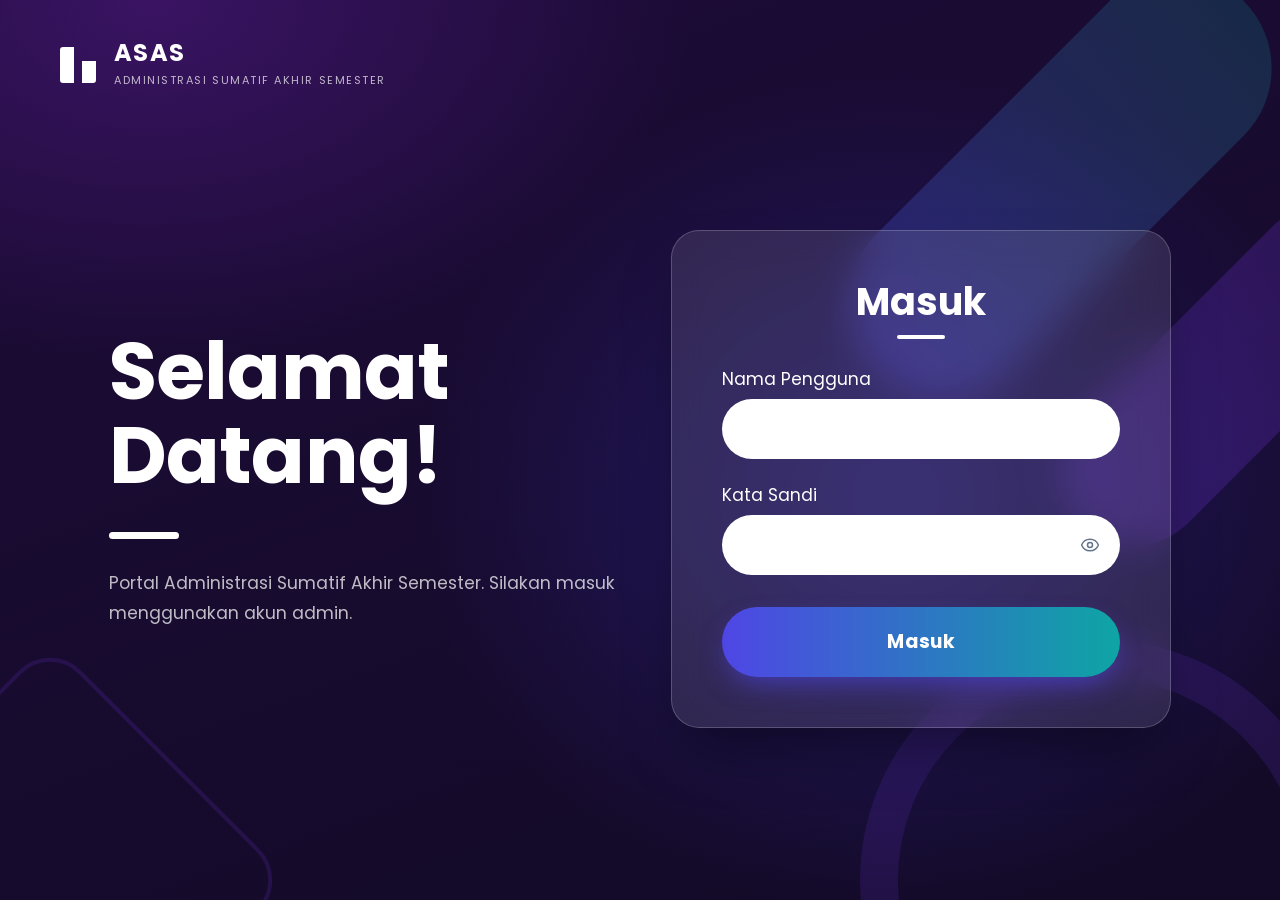
<file: index.html>
<!DOCTYPE html>
<html lang="id">
<head>
<meta charset="utf-8">
<meta name="viewport" content="width=device-width, initial-scale=1, viewport-fit=cover">
<title>ASAS — Administrasi Sumatif Akhir Semester</title>
<meta name="description" content="Aplikasi pembuat Kartu Sumatif, Daftar Hadir, dan Berita Acara sumatif akhir semester.">
<meta name="theme-color" content="#4F46E5">
<link rel="icon" id="favicon" type="image/png" href="icons/favicon-32.png">
<link rel="manifest" href="manifest.webmanifest">
<link rel="apple-touch-icon" href="icons/apple-touch-icon.png">
<meta name="mobile-web-app-capable" content="yes">
<meta name="apple-mobile-web-app-capable" content="yes">
<meta name="apple-mobile-web-app-title" content="ASAS">
<meta name="apple-mobile-web-app-status-bar-style" content="default">
<link rel="preconnect" href="https://script.google.com">
<link rel="preconnect" href="https://script.googleusercontent.com">
<link rel="preconnect" href="https://fonts.googleapis.com">
<link rel="preconnect" href="https://fonts.gstatic.com" crossorigin>
<link rel="stylesheet" href="https://fonts.googleapis.com/css2?family=Inter:wght@400;500;600;700&family=Poppins:wght@400;500;700&display=swap">
<link rel="stylesheet" href="css/style.css">
<script>
/* Sebelum gambar pertama: pasang warna tema & tentukan layar (login / aplikasi) dari cache perangkat → tanpa kedip. */
/* Mode gelap/terang disimpan per perangkat: 'light' | 'dark' | 'auto' (ikuti sistem). */
window.asasMode = function () {
  var m = 'light'; try { m = JSON.parse(localStorage.getItem('asas:v1:mode')) || 'light'; } catch (e) { }
  return m === 'dark' || (m === 'auto' && window.matchMedia && matchMedia('(prefers-color-scheme: dark)').matches) ? 'dark' : 'light';
};
/* Warna menu samping mengikuti warna tema; tulisan otomatis putih atau gelap agar selalu terbaca. */
window.asasTone = function (p) {
  var r = document.documentElement, gelap = r.getAttribute('data-theme') === 'dark';
  var n = parseInt((/^#[0-9a-f]{6}$/i.test(p || '') ? p : '#4F46E5').slice(1), 16), c = [n >> 16 & 255, n >> 8 & 255, n & 255];
  if (gelap) c = c.map(function (v, i) { return Math.round(v * .5 + [11, 18, 32][i] * .5); });
  var L = c.map(function (v) { v /= 255; return v <= .03928 ? v / 12.92 : Math.pow((v + .055) / 1.055, 2.4); });
  L = .2126 * L[0] + .7152 * L[1] + .0722 * L[2];
  r.style.setProperty('--side-bg', 'rgb(' + c.join(',') + ')');
  r.style.setProperty('--side-rgb', 1.05 / (L + .05) >= 3 ? '255,255,255' : '15,23,42');
};
(function () {
  try {
    var g = function (k) { var v = localStorage.getItem('asas:v1:' + k); return v ? JSON.parse(v) : null; };
    var pub = g('pub') || {}, ses = g('ses');
    var r = document.documentElement;
    r.setAttribute('data-theme', asasMode());
    if (pub.warna1) r.style.setProperty('--p', pub.warna1);
    if (pub.warna2) r.style.setProperty('--s', pub.warna2);
    asasTone(pub.warna1);
    r.className = (ses && ses.exp > Date.now() && localStorage.getItem('asas:v1:db')) ? 'is-app' : 'is-login';
  } catch (e) { document.documentElement.className = 'is-login'; }
})();
</script>
</head>
<body>

<!-- ================= HALAMAN LOGIN ================= -->
<div id="login">
  <div class="lg-shape lg-s1"></div><div class="lg-shape lg-s2"></div><div class="lg-shape lg-s3"></div><div class="lg-shape lg-s4"></div>
  <header class="lg-brand">
    <span id="lg-logo" class="lg-logo"></span>
    <span><b>ASAS</b><small id="lg-brand-sub">Administrasi Sumatif Akhir Semester</small></span>
  </header>
  <main class="lg-main">
    <section class="lg-left">
      <h1>Selamat<br>Datang!</h1>
      <span class="lg-bar"></span>
      <h2 id="lg-sekolah"></h2>
      <p>Portal Administrasi Sumatif Akhir Semester. Silakan masuk menggunakan akun admin.</p>
    </section>
    <form id="lg-form" class="lg-card" autocomplete="on">
      <h3>Masuk</h3><span class="lg-bar sm"></span>
      <label for="lg-u">Nama Pengguna</label>
      <input id="lg-u" name="username" autocomplete="username" required>
      <label for="lg-p">Kata Sandi</label>
      <span class="lg-pw"><input id="lg-p" name="password" type="password" autocomplete="current-password" required><button type="button" id="lg-eye" aria-label="Tampilkan kata sandi"></button></span>
      <div id="lg-err" class="lg-err" role="alert"></div>
      <button id="lg-btn" type="submit">Masuk</button>
      <button type="button" class="lg-install" data-pwa-install hidden>Instal aplikasi</button>
    </form>
  </main>
</div>

<!-- ================= APLIKASI ================= -->
<div id="app">
  <aside id="side">
    <div class="sd-brand"><span id="sd-logo" class="sd-logo"></span><span><b id="sd-nama">ASAS</b><small>PORTAL ASAS</small></span></div>
    <nav id="nav"></nav>
    <button class="sd-install" data-pwa-install hidden>Instal aplikasi</button>
    <button class="sd-out" data-act="keluar"></button>
  </aside>
  <div id="side-bg" data-act="tutupMenu"></div>
  <div id="main">
    <header id="top">
      <button class="ib only-m" data-act="bukaMenu" aria-label="Menu"></button>
      <div id="crumb"></div>
      <span class="grow"></span>
      <span id="sync" class="chip"></span>
      <button class="ib" id="mode-btn" data-act="mode"></button>
      <span id="ta" class="chip chip-ok hide-m"></span>
      <span class="top-user hide-m"><span class="ava-u"></span><span><b id="top-user">Admin</b><small>Administrator</small></span></span>
    </header>
    <div id="demo-bar" hidden>MODE DEMO — backend belum disambungkan. Data hanya tersimpan di perangkat ini. Isi <code>js/config.js</code> dengan URL /exec untuk memakai Google Sheets.</div>
    <div id="pages"></div>
  </div>
</div>

<div id="toasts" aria-live="polite"></div>
<div id="print-root"></div>

<script defer src="js/config.js"></script>
<script defer src="js/core.js"></script>
<script defer src="js/pages.js"></script>
<script defer src="js/design.js"></script>
<script defer src="js/cetak.js"></script>
<script defer src="js/tuntas.js"></script>
<script defer src="pwa.js"></script>
</body>
</html>
</file>
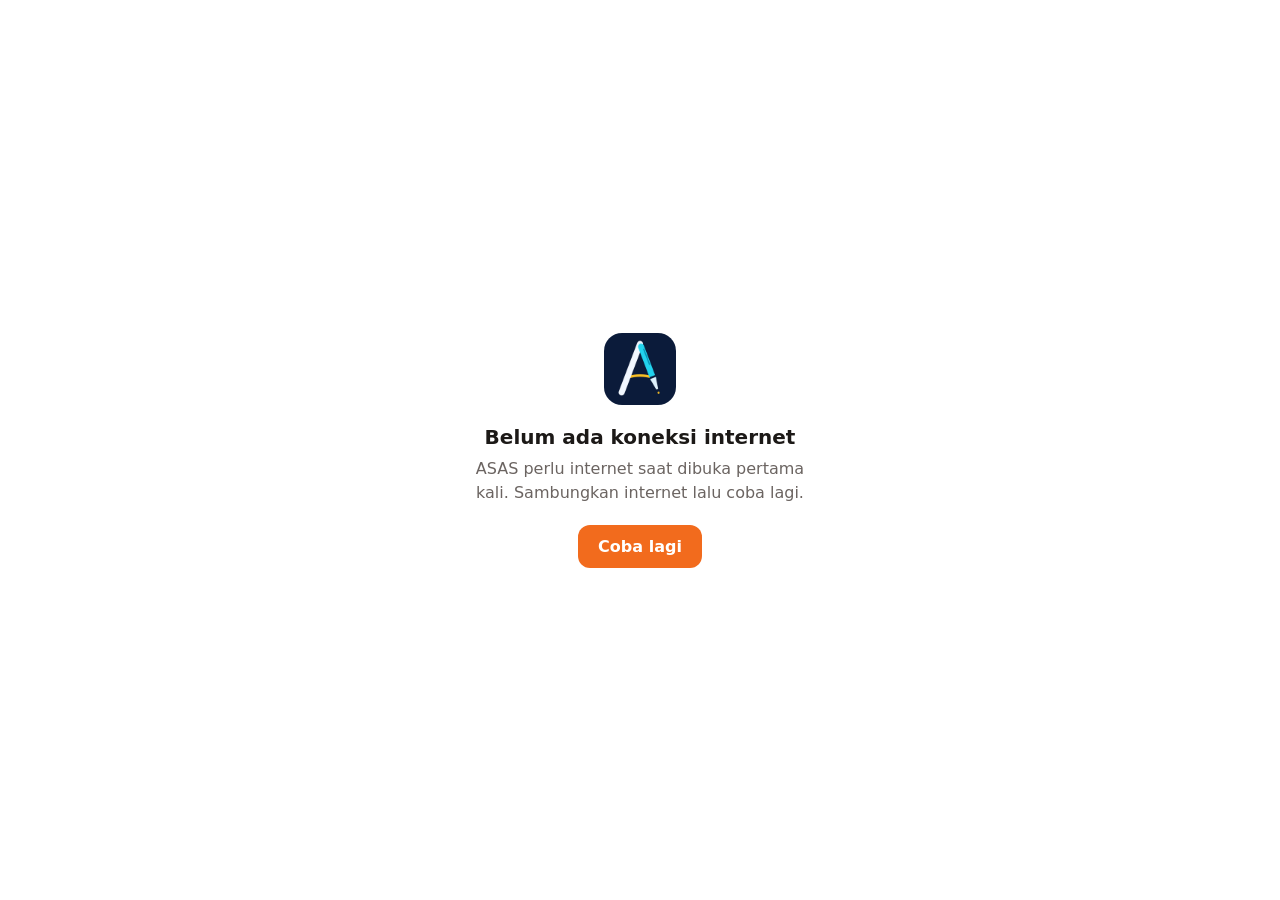
<file: offline.html>
<!DOCTYPE html>
<html lang="id">
<head>
  <meta charset="UTF-8">
  <meta name="viewport" content="width=device-width, initial-scale=1">
  <meta name="theme-color" content="#F26B1D">
  <title>Sedang offline</title>
  <style>
    body { margin: 0; min-height: 100vh; display: grid; place-items: center; font-family: system-ui, sans-serif; background: #fff; color: #1c1917; text-align: center; padding: 24px; box-sizing: border-box; }
    .box { max-width: 360px; } h1 { font-size: 20px; margin: 16px 0 8px; } p { color: #6b6461; margin: 0 0 20px; line-height: 1.5; }
    button { font: inherit; font-weight: 700; padding: 12px 20px; border-radius: 12px; border: 0; background: #F26B1D; color: #fff; cursor: pointer; }
    img { width: 72px; height: 72px; border-radius: 18px; }
  </style>
</head>
<body>
  <div class="box">
    <img src="icons/icon-192.png" alt="">
    <h1>Belum ada koneksi internet</h1>
    <p>ASAS perlu internet saat dibuka pertama kali. Sambungkan internet lalu coba lagi.</p>
    <button type="button" onclick="location.reload()">Coba lagi</button>
  </div>
</body>
</html>
</file>
<file: css/style.css>
/* ============================================================
   ASAS — Lembar gaya (token dari DESIGN.md, warna tema via --p / --s)
   ============================================================ */
:root {
  color-scheme: light;
  --p: #4F46E5; --s: #0EA5A4;
  --p-d: color-mix(in srgb, var(--p) 86%, #000);
  --p-50: color-mix(in srgb, var(--p) 9%, #fff);
  --p-100: color-mix(in srgb, var(--p) 16%, #fff);
  --s-50: color-mix(in srgb, var(--s) 12%, #fff);
  --p-tx: var(--p); --p-ink: color-mix(in srgb, var(--p) 80%, #000); --s-ink: color-mix(in srgb, var(--s) 75%, #000);
  --bg: #F8FAFC; --sf: #fff; --tx: #1E293B; --mu: #64748B; --bd: #E2E8F0; --bd2: #CBD5E1;
  --ok: #10B981; --ok-bg: #ECFDF5; --ok-tx: #065F46;
  --wa-bg: #FFFBEB; --wa-tx: #92400E; --wa-bd: #FDE68A; --er-bg: #FEE2E2; --er-bg2: #FECACA; --er-tx: #991B1B; --er: #DC2626;
  --seg: #EEF2F7; --pv: #E8EDF5; --cv: #EEF1F8; --cv-dot: #cbd3e3; --top-bg: rgba(255,255,255,.92);
  --side-bg: var(--p); --side-rgb: 255,255,255;
  --side-fg: rgb(var(--side-rgb)); --side-mu: rgba(var(--side-rgb), .8); --side-line: rgba(var(--side-rgb), .16);
  --side-hover: rgba(var(--side-rgb), .1); --side-on: rgba(var(--side-rgb), .18);
  --r: 8px; --r-lg: 12px;
  --sh: 0 1px 3px 0 rgba(0,0,0,.05); --sh-2: 0 4px 6px -1px rgba(0,0,0,.07), 0 2px 4px -2px rgba(0,0,0,.05);
}
/* ---------- MODE GELAP ---------- */
html[data-theme="dark"] {
  color-scheme: dark;
  --p-d: color-mix(in srgb, var(--p) 80%, #fff);
  --p-50: color-mix(in srgb, var(--p) 20%, #121B2E);
  --p-100: color-mix(in srgb, var(--p) 32%, #121B2E);
  --s-50: color-mix(in srgb, var(--s) 20%, #121B2E);
  --p-tx: color-mix(in srgb, var(--p) 50%, #fff); --p-ink: color-mix(in srgb, var(--p) 35%, #fff); --s-ink: color-mix(in srgb, var(--s) 50%, #fff);
  --bg: #0B1220; --sf: #121B2E; --tx: #E2E8F0; --mu: #94A3B8; --bd: #24324B; --bd2: #3A4A66;
  --ok-bg: rgba(16,185,129,.16); --ok-tx: #6EE7B7;
  --wa-bg: rgba(245,158,11,.14); --wa-tx: #FCD34D; --wa-bd: rgba(245,158,11,.3); --er-bg: rgba(239,68,68,.16); --er-bg2: rgba(239,68,68,.28); --er-tx: #FCA5A5; --er: #F87171;
  --seg: #0B1220; --pv: #0A101E; --cv: #0E1628; --cv-dot: #26344F; --top-bg: rgba(18,27,46,.9);
  --side-bg: color-mix(in srgb, var(--p) 50%, #0B1220);
  --sh: 0 1px 3px 0 rgba(0,0,0,.4); --sh-2: 0 8px 20px -6px rgba(0,0,0,.55);
}
* { box-sizing: border-box; }
html, body { margin: 0; height: 100%; }
body { font: 400 14px/20px Inter, system-ui, -apple-system, "Segoe UI", Roboto, sans-serif; color: var(--tx); background: var(--bg); -webkit-font-smoothing: antialiased; font-feature-settings: "tnum"; }
h1, h2, h3, h4, p { margin: 0; }
button, input, select, textarea { font: inherit; color: inherit; }
button { cursor: pointer; }
svg.ic { width: 20px; height: 20px; flex: none; fill: none; stroke: currentColor; stroke-width: 2; stroke-linecap: round; stroke-linejoin: round; }
[hidden] { display: none !important; }
.grow { flex: 1; }
.mu { color: var(--mu); }
.row { display: flex; align-items: center; gap: 8px; flex-wrap: wrap; }
.mono { font-family: ui-monospace, SFMono-Regular, Menlo, Consolas, monospace; font-size: 13px; }

/* ---------- pergantian layar tanpa kedip ---------- */
#login, #app { display: none; }
.is-login #login { display: flex; }
.is-app #app { display: flex; }

/* ================= LOGIN ================= */
#login { position: fixed; inset: 0; flex-direction: column; overflow: auto; color: #fff; font-family: Poppins, Inter, sans-serif;
  background: radial-gradient(900px 600px at 12% 0%, #3a1463 0%, transparent 60%), radial-gradient(800px 700px at 70% 55%, #241a66 0%, transparent 60%), linear-gradient(160deg, #1d0b38 0%, #170b2e 55%, #120a26 100%);
  background-size: cover; background-position: center; }
#login.has-bg { background-image: linear-gradient(rgba(10,6,24,.55), rgba(10,6,24,.55)), var(--lg-bg); }
#login.has-bg .lg-shape { display: none; }
.lg-shape { position: absolute; pointer-events: none; }
.lg-s1 { width: 520px; height: 190px; right: -40px; top: 90px; border-radius: 999px; transform: rotate(-45deg); background: linear-gradient(90deg, color-mix(in srgb, var(--p) 55%, transparent), color-mix(in srgb, var(--s) 35%, transparent)); opacity: .55; }
.lg-s2 { width: 420px; height: 150px; right: -160px; top: 300px; border-radius: 999px; transform: rotate(-45deg); background: rgba(124,58,237,.22); }
.lg-s3 { width: 480px; height: 480px; right: -60px; bottom: -220px; border-radius: 50%; border: 38px solid rgba(124,58,237,.14); }
.lg-s4 { width: 340px; height: 340px; left: -120px; bottom: -150px; border-radius: 44px; transform: rotate(45deg); border: 4px solid rgba(124,58,237,.16); }
.lg-brand { position: relative; display: flex; align-items: center; gap: 14px; padding: 40px 56px 0; }
.lg-brand b { display: block; font-size: 24px; font-weight: 700; letter-spacing: .06em; line-height: 1.1; }
.lg-brand small { display: block; font-size: 11px; letter-spacing: .14em; text-transform: uppercase; opacity: .7; margin-top: 4px; }
.lg-logo { width: 44px; height: 44px; display: grid; place-items: center; }
.lg-logo img { max-width: 100%; max-height: 100%; object-fit: contain; }
.lg-logo:empty::before { content: ""; width: 36px; height: 36px; background: linear-gradient(#fff, #fff) 0 0 / 14px 36px no-repeat, linear-gradient(#fff, #fff) 22px 14px / 14px 22px no-repeat; border-radius: 3px; }
.lg-main { position: relative; flex: 1; display: flex; align-items: center; justify-content: space-between; gap: 48px; padding: 40px clamp(24px, 8.5vw, 140px) 72px; }
.lg-left { max-width: 620px; }
.lg-left h1 { font-size: clamp(44px, 6.2vw, 84px); line-height: 1.06; font-weight: 700; letter-spacing: -.01em; }
.lg-bar { display: block; width: 70px; height: 7px; border-radius: 4px; background: #fff; margin: 34px 0 30px; }
.lg-bar.sm { width: 48px; height: 4px; margin: 10px auto 30px; }
.lg-left h2 { font-size: clamp(20px, 2.2vw, 30px); font-weight: 500; letter-spacing: .03em; min-height: 1px; }
.lg-left h2:empty { display: none; }
.lg-left p { margin-top: 14px; font-size: clamp(14px, 1.35vw, 18px); line-height: 1.7; opacity: .72; max-width: 600px; }
.lg-card { flex: 0 0 auto; width: min(100%, 500px); padding: 48px 50px 50px; border-radius: 28px; background: rgba(255,255,255,.1); border: 1px solid rgba(255,255,255,.2); -webkit-backdrop-filter: blur(18px); backdrop-filter: blur(18px); box-shadow: 0 30px 60px -20px rgba(0,0,0,.5); display: flex; flex-direction: column; }
.lg-card h3 { text-align: center; font-size: 38px; line-height: 1.2; font-weight: 700; }
.lg-card label { font-size: 17px; margin: 0 0 10px; }
.lg-card input { height: 60px; border-radius: 999px; border: 2px solid transparent; background: #fff; color: #1E293B; padding: 0 26px; font-size: 16px; margin-bottom: 26px; outline: none; }
.lg-card button.lg-install { height: 46px; margin-top: 14px; background: rgba(255,255,255,.12); border: 1px solid rgba(255,255,255,.3); box-shadow: none; font-size: 15px; font-weight: 500; }
.sd-install { margin: 0 12px 10px; height: 38px; border: 1px dashed var(--side-line); border-radius: var(--r); background: var(--side-hover); color: var(--side-fg); font-weight: 600; font-size: 13px; }
.lg-pw { position: relative; display: block; margin-bottom: 26px; }
.lg-card .lg-pw input { width: 100%; padding-right: 60px; margin-bottom: 0; }
.lg-card .lg-pw button { position: absolute; right: 10px; top: 50%; transform: translateY(-50%); width: 40px; height: 40px; margin: 0; padding: 0; border: 0; border-radius: 50%; background: transparent; box-shadow: none; color: #64748B; display: grid; place-items: center; letter-spacing: 0; transition: background .15s, color .15s; }
.lg-card .lg-pw button:hover { background: #EEF2F7; color: #1E293B; filter: none; }
.lg-card .lg-pw button:active { transform: translateY(-50%); }
.lg-card .lg-pw button:focus-visible { outline: 2px solid var(--p); outline-offset: 1px; }
.lg-card .lg-pw button svg.ic { width: 20px; height: 20px; stroke-width: 1.8; }
.lg-card input:focus { border-color: var(--s); box-shadow: 0 0 0 4px color-mix(in srgb, var(--s) 35%, transparent); }
.lg-card button { height: 70px; margin-top: 6px; border: 0; border-radius: 999px; color: #fff; font-size: 19px; font-weight: 700; letter-spacing: .02em; background: linear-gradient(90deg, var(--p), var(--s)); box-shadow: 0 12px 28px -8px color-mix(in srgb, var(--p) 70%, transparent); transition: transform .12s, filter .12s; }
.lg-card button:hover { filter: brightness(1.08); }
.lg-card button:active { transform: scale(.985); }
.lg-card button:disabled { opacity: .75; cursor: progress; }
.lg-err { min-height: 0; font-size: 14px; color: #fecaca; text-align: center; }
.lg-err:not(:empty) { margin: -8px 0 14px; padding: 10px 14px; border-radius: 12px; background: rgba(220,38,38,.25); }
@media (max-width: 900px) {
  .lg-brand { padding: 24px 24px 0; }
  .lg-main { flex-direction: column; align-items: stretch; justify-content: flex-start; gap: 28px; padding: 28px 24px 40px; }
  .lg-left p { display: none; } .lg-bar { margin: 18px 0 16px; height: 5px; }
  .lg-card { width: 100%; padding: 30px 24px 32px; border-radius: 22px; }
  .lg-card h3 { font-size: 28px; } .lg-card input { height: 52px; margin-bottom: 18px; } .lg-pw { margin-bottom: 18px; } .lg-card button { height: 56px; font-size: 17px; }
  .lg-card label { font-size: 15px; }
}

/* ================= KERANGKA APLIKASI ================= */
#app { min-height: 100%; }
#side { position: fixed; inset: 0 auto 0 0; width: 240px; background: var(--side-bg); color: var(--side-fg); display: flex; flex-direction: column; z-index: 30; }
.sd-brand { height: 64px; flex: none; display: flex; align-items: center; gap: 12px; padding: 0 20px; border-bottom: 1px solid var(--side-line); }
.sd-brand b { display: block; font-size: 15px; font-weight: 600; line-height: 18px; max-width: 150px; white-space: nowrap; overflow: hidden; text-overflow: ellipsis; }
.sd-brand small { display: block; font-size: 11px; letter-spacing: .06em; color: var(--side-mu); }
.sd-logo { width: 36px; height: 36px; flex: none; border-radius: 9px; display: grid; place-items: center; background: var(--side-on); color: var(--side-fg); overflow: hidden; }
.sd-logo.has-img { background: #fff; padding: 3px; }
.sd-logo img { max-width: 100%; max-height: 100%; object-fit: contain; }
#nav { flex: 1; overflow-x: hidden; overflow-y: auto; scrollbar-width: none; padding: 14px 0; }
#nav::-webkit-scrollbar { display: none; }
#nav a { display: flex; align-items: center; gap: 12px; height: 44px; margin: 2px 6px 2px 4px; padding: 0 16px 0 17px; border-left: 3px solid transparent; border-radius: 0 8px 8px 0; color: var(--side-mu); text-decoration: none; font-weight: 500; font-size: 14px; transition: background .12s, color .12s; }
#nav a:hover { background: var(--side-hover); color: var(--side-fg); }
#nav a.on { background: var(--side-on); color: var(--side-fg); border-left-color: var(--side-fg); font-weight: 600; }
.sd-out { display: flex; align-items: center; gap: 12px; height: 60px; padding: 0 24px; border: 0; border-top: 1px solid var(--side-line); background: none; color: var(--side-mu); font-weight: 500; }
.sd-out:hover { color: var(--side-fg); background: var(--side-hover); }
#main { flex: 1; min-width: 0; margin-left: 240px; display: flex; flex-direction: column; }
#top { position: sticky; top: 0; z-index: 20; height: 64px; flex: none; display: flex; align-items: center; gap: 14px; padding: 0 32px; background: var(--top-bg); backdrop-filter: blur(8px); border-bottom: 1px solid var(--bd); }
#crumb { font-size: 12px; font-weight: 600; letter-spacing: .06em; text-transform: uppercase; color: var(--mu); white-space: nowrap; overflow: hidden; text-overflow: ellipsis; }
#crumb b { color: var(--tx); font-weight: 600; }
.top-user { display: flex; align-items: center; gap: 10px; padding-left: 14px; border-left: 1px solid var(--bd); }
.top-user b { display: block; font-size: 13px; font-weight: 600; line-height: 16px; } .top-user small { display: block; font-size: 12px; color: var(--mu); line-height: 14px; }
.ava-u { width: 36px; height: 36px; border-radius: 50%; background: var(--p); color: #fff; display: grid; place-items: center; }
#demo-bar { padding: 8px 32px; background: var(--wa-bg); color: var(--wa-tx); font-size: 12.5px; border-bottom: 1px solid var(--wa-bd); }
#demo-bar code { background: var(--wa-bd); padding: 1px 5px; border-radius: 4px; }
#pages { padding: 24px 32px 48px; }
.only-m { display: none !important; }
#side-bg { display: none; }
/* Desktop: menu samping hanya ikon; melebar & menampilkan tulisan saat kursor mendekat */
@media (min-width: 1024px) {
  #side { width: 68px; overflow: hidden; transition: width .16s ease, box-shadow .16s ease; }
  #main { margin-left: 68px; }
  #side .sd-brand { padding: 0 16px; }
  #side .sd-brand > span:last-child, #nav a span, .sd-out span { opacity: 0; white-space: nowrap; transition: opacity .12s; }
  #nav a { white-space: nowrap; }
  .sd-out { padding: 0 24px; white-space: nowrap; }
  #side .sd-install { display: none; white-space: nowrap; }
  #side:hover, #side:has(:focus-visible) { width: 240px; box-shadow: 8px 0 24px -10px rgba(15,23,42,.22); }
  #side:hover .sd-brand > span:last-child, #side:hover #nav a span, #side:hover .sd-out span,
  #side:has(:focus-visible) .sd-brand > span:last-child, #side:has(:focus-visible) #nav a span, #side:has(:focus-visible) .sd-out span { opacity: 1; }
  #side:hover .sd-install:not([hidden]), #side:has(:focus-visible) .sd-install:not([hidden]) { display: block; }
}
@media (max-width: 1023px) {
  #side { transform: translateX(-100%); transition: transform .2s; box-shadow: var(--sh-2); }
  .menu-open #side { transform: none; }
  .menu-open #side-bg { display: block; position: fixed; inset: 0; background: rgba(15,23,42,.4); z-index: 25; }
  #main { margin-left: 0; } #top { padding: 0 16px; gap: 10px; } #pages { padding: 16px 16px 40px; } #demo-bar { padding: 8px 16px; }
  .only-m { display: inline-grid !important; } .hide-m { display: none !important; }
}

/* ================= KOMPONEN ================= */
.ph { display: flex; align-items: flex-start; gap: 16px; flex-wrap: wrap; margin-bottom: 20px; }
.ph h1 { font-size: 24px; line-height: 32px; font-weight: 600; letter-spacing: -.01em; }
.ph p { color: var(--mu); margin-top: 4px; max-width: 760px; }
.ph .acts { margin-left: auto; display: flex; gap: 8px; flex-wrap: wrap; }
.card { background: var(--sf); border: 1px solid var(--bd); border-radius: var(--r-lg); box-shadow: var(--sh); padding: 24px; }
.card.flush { padding: 0; overflow: hidden; }
.card > h3, .ch h3 { font-size: 16px; line-height: 24px; font-weight: 600; }
.ch { display: flex; align-items: center; gap: 10px; flex-wrap: wrap; margin-bottom: 14px; }
.ch p { color: var(--mu); font-size: 13px; width: 100%; margin-top: -6px; }
.g { display: grid; gap: 24px; }
.g4 { grid-template-columns: repeat(4, minmax(0, 1fr)); } .g2 { grid-template-columns: repeat(2, minmax(0, 1fr)); }
.g-21 { grid-template-columns: minmax(0, 1.55fr) minmax(0, 1fr); } .g-12 { grid-template-columns: minmax(0, 1fr) minmax(0, 1.4fr); }
.mt { margin-top: 24px; }
@media (max-width: 1200px) { .g4 { grid-template-columns: repeat(2, minmax(0, 1fr)); } .g-21, .g-12 { grid-template-columns: 1fr; } }
@media (max-width: 640px) { .g2 { grid-template-columns: 1fr; } .g, .mt { gap: 12px; } .card { padding: 16px; } .kpi b { font-size: 26px; line-height: 32px; } .kpi span.ki { width: 36px; height: 36px; } .ph .acts { margin-left: 0; } }

.kpi { display: flex; align-items: flex-start; justify-content: space-between; gap: 12px; }
.kpi small { display: block; font-size: 12px; font-weight: 500; color: var(--mu); }
.kpi b { display: block; font-size: 32px; line-height: 40px; font-weight: 700; letter-spacing: -.02em; }
.kpi span.ki { width: 48px; height: 48px; border-radius: 50%; display: grid; place-items: center; background: var(--p-50); color: var(--p-tx); }
.kpi span.ki.s { background: var(--s-50); color: var(--s); } .kpi span.ki.w { background: var(--wa-bg); color: var(--wa-tx); } .kpi span.ki.e { background: var(--er-bg); color: var(--er); }
.kpi-f { margin-top: 10px; font-size: 12px; color: var(--mu); }

.btn { display: inline-flex; align-items: center; justify-content: center; gap: 8px; height: 40px; padding: 0 16px; border-radius: var(--r); border: 1px solid var(--bd); background: var(--sf); color: var(--tx); font-size: 14px; font-weight: 600; white-space: nowrap; text-decoration: none; transition: background .12s; }
.btn:hover { background: var(--bg); }
.btn.pri { background: var(--p); border-color: var(--p); color: #fff; } .btn.pri:hover { background: var(--p-d); }
.btn.dan { background: var(--er-bg); border-color: transparent; color: var(--er-tx); } .btn.dan:hover { background: var(--er-bg2); }
.btn.sm { height: 32px; padding: 0 10px; font-size: 13px; } .btn.sm svg.ic { width: 16px; height: 16px; }
.btn:disabled { opacity: .55; cursor: not-allowed; }
.btn svg.ic { width: 18px; height: 18px; }
.ib { display: inline-grid; place-items: center; width: 34px; height: 34px; border: 0; border-radius: var(--r); background: none; color: var(--mu); }
.ib:hover { background: var(--bg); color: var(--tx); } .ib.dan:hover { background: var(--er-bg); color: var(--er); }
.ib svg.ic { width: 18px; height: 18px; }
.in, select.in, textarea.in { width: 100%; height: 40px; padding: 0 12px; border: 1px solid var(--bd); border-radius: var(--r); background: var(--sf); outline: none; }
textarea.in { height: auto; padding: 8px 12px; resize: vertical; }
.in:focus { border-color: var(--p); box-shadow: 0 0 0 2px color-mix(in srgb, var(--p) 20%, transparent); }
.in::placeholder { color: var(--mu); }
.in.sm { height: 32px; font-size: 13px; padding: 0 8px; }
.fld { display: block; margin-bottom: 14px; } .fld > span { display: block; font-size: 12px; font-weight: 500; color: var(--mu); margin-bottom: 6px; }
.fld small { display: block; font-size: 12px; color: var(--mu); margin-top: 4px; }
.f2 { display: grid; grid-template-columns: 1fr 1fr; gap: 0 14px; }
.srch { position: relative; flex: 1 1 240px; max-width: 420px; } .srch svg.ic { position: absolute; left: 12px; top: 10px; color: var(--mu); } .srch .in { padding-left: 40px; }
.chk { display: flex; align-items: center; gap: 10px; cursor: pointer; } .chk input { width: 18px; height: 18px; accent-color: var(--p); flex: none; }
.chip { display: inline-flex; align-items: center; gap: 6px; padding: 3px 10px; border-radius: 999px; font-size: 12px; font-weight: 500; background: var(--p-50); color: var(--p-tx); white-space: nowrap; }
.chip::before { content: ""; width: 6px; height: 6px; border-radius: 50%; background: currentColor; }
.chip-ok { background: var(--ok-bg); color: var(--ok-tx); } .chip-wa { background: var(--wa-bg); color: var(--wa-tx); } .chip-er { background: var(--er-bg); color: var(--er-tx); }
.chip.plain::before { display: none; }
.bdg { display: inline-flex; align-items: center; gap: 5px; padding: 2px 8px; border-radius: 8px; font-size: 12px; font-weight: 500; white-space: nowrap; }
.bdg.ok { background: var(--ok-bg); color: var(--ok-tx); } .bdg.wa { background: var(--wa-bg); color: var(--wa-tx); } .bdg.er { background: var(--er-bg); color: var(--er-tx); } .bdg.pr { background: var(--p-50); color: var(--p-tx); } .bdg.se { background: var(--s-50); color: var(--s-ink); }
.seg { display: inline-flex; padding: 3px; gap: 2px; border-radius: var(--r); background: var(--seg); }
.seg button { height: 32px; padding: 0 12px; border: 0; border-radius: 6px; background: none; font-size: 13px; font-weight: 500; color: var(--mu); }
.seg button.on { background: var(--sf); color: var(--p-tx); box-shadow: var(--sh); font-weight: 600; }
.stp { display: inline-flex; align-items: center; border: 1px solid var(--bd); border-radius: var(--r); background: var(--sf); }
.stp button { width: 30px; height: 30px; border: 0; background: none; color: var(--mu); font-size: 16px; } .stp button:hover { color: var(--p-tx); }
.stp b { min-width: 30px; text-align: center; font-size: 13px; font-weight: 600; }
.tabs { display: flex; gap: 4px; border-bottom: 1px solid var(--bd); margin-bottom: 20px; overflow: auto; }
.tabs button { height: 42px; padding: 0 16px; border: 0; background: none; font-weight: 600; color: var(--mu); border-bottom: 2px solid transparent; margin-bottom: -1px; white-space: nowrap; }
.tabs button.on { color: var(--p-tx); border-bottom-color: var(--p); }
.tools { display: flex; align-items: center; gap: 10px; flex-wrap: wrap; padding: 16px 20px; }
.tools select.in { width: auto; min-width: 150px; }
.note { display: flex; gap: 10px; padding: 12px 14px; border-radius: var(--r); background: var(--p-50); color: var(--p-ink); font-size: 13px; }
.note.wa { background: var(--wa-bg); color: var(--wa-tx); }
.note svg.ic { width: 18px; height: 18px; margin-top: 1px; }
.empty { padding: 44px 20px; text-align: center; color: var(--mu); } .empty b { display: block; color: var(--tx); font-size: 15px; margin-bottom: 4px; }
.bar { height: 8px; border-radius: 99px; background: var(--p-100); overflow: hidden; } .bar i { display: block; height: 100%; border-radius: 99px; background: var(--p); transition: width .3s; }

/* ---------- tabel ---------- */
.tw { overflow-x: auto; }
.tbl { width: 100%; border-collapse: collapse; }
.tbl th { text-align: left; padding: 12px 16px; background: var(--bg); border-bottom: 1px solid var(--bd); border-top: 1px solid var(--bd); font-size: 11px; line-height: 14px; font-weight: 600; letter-spacing: .04em; text-transform: uppercase; color: var(--mu); white-space: nowrap; }
.tbl td { padding: 8px 16px; height: 48px; border-bottom: 1px solid var(--bd); vertical-align: middle; }
.tbl tbody tr:hover { background: var(--bg); }
.tbl tr:last-child td { border-bottom: 0; }
.drag-h, .drag-h + span { vertical-align: middle; }
.drag-h { display: inline-grid; place-items: center; width: 28px; height: 32px; border: 0; border-radius: 6px; background: none; color: var(--mu); cursor: grab; touch-action: none; }
.drag-h:hover, .drag-h:focus-visible { background: var(--bg); color: var(--tx); } .drag-h svg.ic { width: 16px; height: 16px; }
.tbl tr.dragging { background: var(--p-50); box-shadow: 0 6px 18px -6px rgba(15,23,42,.35); position: relative; z-index: 2; } .tbl tr.dragging td { border-bottom-color: transparent; }
body.is-dragging, body.is-dragging * { cursor: grabbing !important; user-select: none; }
.tbl .r { text-align: right; } .tbl .c { text-align: center; } .tbl .nw { white-space: nowrap; }
.tbl td b { font-weight: 600; }
.ava { width: 36px; height: 36px; border-radius: 50%; display: inline-grid; place-items: center; background: var(--p-50); color: var(--p-tx); font-size: 12px; font-weight: 600; overflow: hidden; vertical-align: middle; }
.ava img { width: 100%; height: 100%; object-fit: cover; }
.pgr { display: flex; align-items: center; gap: 6px; padding: 14px 20px; border-top: 1px solid var(--bd); flex-wrap: wrap; }
.pgr span.grow { color: var(--mu); font-size: 13px; }
.pgr button { min-width: 34px; height: 34px; padding: 0 8px; border: 0; border-radius: var(--r); background: none; font-weight: 500; display: inline-grid; place-items: center; }
.pgr button:hover { background: var(--bg); } .pgr button.on { background: var(--p); color: #fff; } .pgr button:disabled { opacity: .35; cursor: default; }

/* ---------- modal & toast ---------- */
.modal-bg { position: fixed; inset: 0; z-index: 60; background: rgba(15,23,42,.4); display: grid; place-items: center; padding: 16px; overflow: auto; }
.modal { width: min(100%, 480px); max-height: calc(100vh - 32px); display: flex; flex-direction: column; background: var(--sf); border-radius: var(--r-lg); box-shadow: 0 20px 25px -5px rgba(0,0,0,.1); }
.modal.wide { width: min(100%, 880px); }
.modal-h { display: flex; align-items: center; justify-content: space-between; padding: 16px 20px; border-bottom: 1px solid var(--bd); } .modal-h h3 { font-size: 16px; font-weight: 600; }
.modal-b { padding: 20px; overflow: auto; } .modal-f { display: flex; justify-content: flex-end; gap: 8px; padding: 14px 20px; border-top: 1px solid var(--bd); }
#toasts { position: fixed; right: 16px; bottom: 16px; z-index: 80; display: flex; flex-direction: column; gap: 8px; max-width: min(380px, calc(100vw - 32px)); }
.toast { border: 1px solid rgba(255,255,255,.08); padding: 12px 14px; border-radius: var(--r); background: #1E293B; color: #fff; box-shadow: var(--sh-2); font-size: 13px; animation: tin .18s ease-out; }
.toast.ok { background: #065F46; } .toast.er { background: #B91C1C; }
.toast b { display: block; font-weight: 600; }
@keyframes tin { from { transform: translateY(8px); opacity: 0; } }
@media (prefers-reduced-motion: reduce) { * { animation: none !important; transition: none !important; } }

/* ---------- dashboard ---------- */
.step { display: flex; align-items: center; gap: 14px; padding: 12px; border-radius: var(--r); color: inherit; text-decoration: none; }
.step:hover { background: var(--bg); }
.step .sn { width: 32px; height: 32px; flex: none; border-radius: 50%; display: grid; place-items: center; background: var(--bg); color: var(--mu); border: 1px solid var(--bd); }
.step.done .sn { background: var(--ok-bg); color: var(--ok-tx); border-color: transparent; } .step.done b { text-decoration: line-through; color: var(--mu); }
.step.now { background: var(--p-50); } .step.now .sn { background: var(--sf); color: var(--p-tx); } .step.now b { color: var(--p-tx); }
.step b { display: block; font-weight: 600; } .step small { color: var(--mu); font-size: 13px; }
.step .bdg { margin-left: auto; }
.ses { display: flex; gap: 14px; padding: 12px; border-radius: var(--r); background: var(--bg); margin-bottom: 10px; }
.ses .dt { width: 52px; height: 52px; flex: none; border-radius: var(--r); background: var(--p-100); color: var(--p-tx); text-align: center; padding-top: 6px; font-weight: 700; font-size: 18px; line-height: 20px; }
.ses .dt small { display: block; font-size: 11px; letter-spacing: .04em; }
.ses b { display: block; font-weight: 600; } .ses span { display: block; color: var(--mu); font-size: 13px; }

/* ---------- editor kop & kartu ---------- */
.kl { display: grid; grid-template-columns: minmax(0, 1fr) minmax(0, 1fr); gap: 24px; align-items: start; }
.kl .stick { position: sticky; top: 88px; }
.kop-line { padding: 12px; border-radius: var(--r); background: var(--bg); margin-bottom: 10px; }
.kop-line .row { margin-top: 8px; }
.tg { width: 30px; height: 30px; border: 1px solid var(--bd); border-radius: 6px; background: var(--sf); font-weight: 700; color: var(--mu); display: inline-grid; place-items: center; font-size: 13px; }
.tg.on { background: var(--p); border-color: var(--p); color: #fff; }
.logo-box { display: flex; align-items: center; gap: 12px; padding: 12px; border-radius: var(--r); background: var(--bg); }
.logo-box .th { width: 56px; height: 56px; flex: none; border-radius: var(--r); background: var(--sf); border: 1px dashed var(--bd); display: grid; place-items: center; color: var(--mu); overflow: hidden; }
.logo-box .th img { max-width: 100%; max-height: 100%; }
.pv { background: var(--pv); border-radius: var(--r-lg); padding: 20px; overflow: auto; }
.pv-paper { background: #fff; box-shadow: 0 6px 18px rgba(15,23,42,.14); margin: 0 auto; color: #000; }
.kd { display: grid; grid-template-columns: 250px minmax(0, 1fr) 250px; gap: 20px; align-items: start; }
@media (max-width: 1300px) { .kd { grid-template-columns: 230px minmax(0, 1fr); } .kd > :last-child { grid-column: 1 / -1; } .kl { grid-template-columns: 1fr; } .kl .stick { position: static; } }
@media (max-width: 800px) { .kd { grid-template-columns: 1fr; } }
.kd-fld { display: flex; align-items: center; gap: 10px; padding: 9px 10px; border-radius: var(--r); background: var(--bg); margin-bottom: 6px; font-size: 13px; font-weight: 500; }
.kd-canvas { background: var(--cv); background-image: radial-gradient(var(--cv-dot) 1px, transparent 1px); background-size: 14px 14px; border-radius: var(--r-lg); padding: 28px; overflow: auto; min-height: 320px; display: grid; place-items: center; touch-action: none; }
.kd-canvas .kartu { box-shadow: 0 8px 24px rgba(15,23,42,.16); border-color: transparent; }
.kd-canvas .k-el { cursor: move; outline: 1px dashed transparent; }
.kd-canvas .k-el:hover { outline-color: color-mix(in srgb, var(--p) 45%, transparent); }
.kd-canvas .k-el.sel { outline: 1.5px dashed var(--p); background: color-mix(in srgb, var(--p) 6%, transparent); }

.k-h { position: absolute; right: -5px; bottom: -5px; width: 10px; height: 10px; background: #fff; border: 2px solid var(--p); border-radius: 2px; cursor: nwse-resize; }
.sw { position: relative; width: 36px; height: 20px; flex: none; } .sw input { position: absolute; inset: 0; opacity: 0; margin: 0; cursor: pointer; z-index: 1; }
.sw i { position: absolute; inset: 0; border-radius: 99px; background: var(--bd2); transition: background .15s; } .sw i::after { content: ""; position: absolute; left: 2px; top: 2px; width: 16px; height: 16px; border-radius: 50%; background: #fff; transition: transform .15s; }
.sw input:checked + i { background: var(--p); } .sw input:checked + i::after { transform: translateX(16px); }
.pal { display: grid; grid-template-columns: repeat(3, 1fr); gap: 10px; }
.pal button { padding: 14px 8px 12px; border: 1px solid var(--bd); border-radius: var(--r); background: var(--sf); text-align: center; font-size: 13px; font-weight: 500; }
.pal button.on { border: 2px solid var(--p); padding: 13px 7px 11px; }
.pal button span { display: block; height: 26px; margin-bottom: 8px; } .pal button i { display: inline-block; width: 26px; height: 26px; border-radius: 50%; margin: 0 -4px; }
.pal small { display: block; color: var(--mu); font-size: 11px; }
.clr { display: flex; align-items: center; gap: 10px; } .clr input[type=color] { width: 48px; height: 40px; padding: 0; border: 1px solid var(--bd); border-radius: var(--r); background: none; }
.drop { border: 2px dashed var(--bd); border-radius: var(--r-lg); padding: 28px 16px; text-align: center; color: var(--mu); }
.drop.over { border-color: var(--p); background: var(--p-50); }
.mini-login { aspect-ratio: 16 / 9; border-radius: var(--r); overflow: hidden; position: relative; color: #fff; font-family: Poppins, sans-serif; background: linear-gradient(160deg, #2a0f52, #150a2b); background-size: cover; background-position: center; display: flex; align-items: center; justify-content: space-between; padding: 6% 7%; }
.mini-login h4 { font-size: clamp(16px, 2.4vw, 26px); line-height: 1.1; font-weight: 700; } .mini-login small { display: block; margin-top: 8px; opacity: .8; font-size: 11px; }
.mini-login .mc { width: 38%; padding: 12px; border-radius: 12px; background: rgba(255,255,255,.12); border: 1px solid rgba(255,255,255,.2); backdrop-filter: blur(6px); font-size: 11px; text-align: center; }
.mini-login .mc i { display: block; height: 14px; border-radius: 99px; background: #fff; margin: 8px 0; } .mini-login .mc u { display: block; height: 18px; border-radius: 99px; background: linear-gradient(90deg, var(--p), var(--s)); margin-top: 10px; }

/* ================= DOKUMEN CETAK (satuan mm/pt) ================= */
.kop { font-family: "Times New Roman", Times, serif; color: #000; }
.kop-row { display: flex; align-items: center; gap: 2mm; }
.kop-side { display: flex; align-items: center; justify-content: center; gap: 1mm; flex: none; }
.kop-side img { display: block; width: auto; }
.kop-teks { flex: 1; min-width: 0; line-height: 1.18; }
.kop-garis { border-top: solid #000; border-bottom: solid #000; margin-top: 1.2mm; }
.kartu { position: relative; overflow: hidden; background: #fff; color: #000; font-family: Arial, Helvetica, sans-serif; border: .25mm dashed #9aa3b2; line-height: 1.25; }
.kartu.solid { border-style: solid; border-color: #000; } .kartu.none { border-color: transparent; }
.k-el { position: absolute; z-index: 2; }
.k-bg { position: absolute; inset: 0; z-index: 0; background-size: 100% 100%; background-repeat: no-repeat; }
.k-stempel { z-index: 1; } .k-stempel img { display: block; width: 100%; height: auto; }
.k-stempel.kosong { border: .3mm dashed #7c8aa5; border-radius: 50%; aspect-ratio: 1; display: grid; place-items: center; font-size: 6pt; color: #7c8aa5; }
.k-judul { text-align: center; font-weight: 700; } .k-judul small { display: block; font-weight: 400; font-size: .82em; }
.k-f { display: flex; white-space: nowrap; overflow: hidden; } .k-f > span:first-child { flex: none; } .k-f > i { flex: none; font-style: normal; width: 1.6em; text-align: center; } .k-f > span:last-child { overflow: hidden; text-overflow: ellipsis; }
.k-foto { border: .25mm solid #555; display: grid; place-items: center; overflow: hidden; color: #777; font-size: 6pt; text-align: center; background: #f4f5f7; }
.k-foto img { width: 100%; height: 100%; object-fit: cover; display: block; }
.k-ttd { text-align: left; } .k-ttd .sig { height: 2.6em; display: flex; align-items: center; } .k-ttd .sig img { max-height: 3.6em; max-width: 100%; margin: -.5em 0; } .k-ttd u { font-weight: 700; }
.k-sheet { display: grid; align-content: start; }
.doc { font-family: "Times New Roman", Times, serif; font-size: 12pt; color: #000; line-height: 1.35; }
.doc h2 { font-size: 13pt; text-align: center; margin-top: 4mm; text-decoration: underline; } .doc h2 + p { text-align: center; font-weight: 700; margin-bottom: 4mm; }
.doc table { border-collapse: collapse; width: 100%; }
.doc .inf td { padding: .6mm 1mm; vertical-align: top; } .doc .inf td:first-child { width: 36mm; } .doc .inf td:nth-child(2) { width: 4mm; }
.doc table.grid { width: calc(100% - .6mm); margin-left: .3mm; }   /* separuh garis tepi tidak terpotong saat cetak */
.doc .grid th, .doc .grid td { border: .3mm solid #000; padding: .3mm 2mm; line-height: 1.15; font-size: 11pt; } .doc .grid th { text-align: center; font-size: 11pt; } .doc .grid thead { display: table-header-group; } .doc .grid tr { break-inside: avoid; }
.doc .sgn.tengah { justify-content: center; text-align: center; margin-top: 5mm; } .doc .sgn.tengah .sp { justify-content: center; }
.doc .sgn { display: flex; justify-content: space-between; margin-top: 8mm; break-inside: avoid; } .doc .sgn > div { width: auto; min-width: 70mm; max-width: 92mm; white-space: nowrap; } .doc .sgn .sp { height: 20mm; display: flex; align-items: center; } .doc .sgn .sp img { max-height: 24mm; max-width: 60mm; }
.nw1 { white-space: nowrap; }
.k-lewat { visibility: hidden; }
/* ---------- kartu ketuntasan (ukuran mengikuti --u agar selalu muat) ---------- */
.kt-sheet { display: grid; align-content: start; }
.kt { box-sizing: border-box; border: .3mm solid #000; background: #fff; color: #000; overflow: hidden; display: flex; flex-direction: column;
  padding: calc(3mm * var(--u)) calc(3.5mm * var(--u)); font-family: Calibri, Carlito, Arial, sans-serif; font-size: calc(10pt * var(--u)); line-height: 1.18; }
.kt-in { display: flex; flex-direction: column; flex: 1; }
.kt-j { text-align: center; font-size: 1.12em; line-height: 1.2; }
.kt-id { margin: .55em 0 .8em; } .kt-id > div { display: flex; align-items: flex-end; gap: .3em; margin-top: .3em; }
.kt-l { width: 2.9em; text-decoration: underline; } .kt-v { flex: 1; border-bottom: .2mm solid #000; min-height: 1.15em; white-space: nowrap; overflow: hidden; padding-left: .2em; }
.kt-t { width: 100%; border-collapse: collapse; } .kt-t th, .kt-t td { border: .25mm solid #000; padding: 0 .4em; height: calc(5.4mm * var(--u)); }
.kt-t th { font-weight: 400; text-align: center; line-height: 1.1; height: calc(7mm * var(--u)); } .kt-t td.c { text-align: center; }
.kt-ttd { margin: .5em 0 0 auto; width: 46%; text-align: right; flex: none; } .kt-in > .kt-t { flex: none; } .kt-ttd { margin-top: auto; padding-top: .5em; }
.kt-sp { height: 2.4em; } .kt-nm { border-bottom: .25mm solid #000; text-align: center; white-space: nowrap; min-height: 1.2em; }
.kt-det { margin: 4px 0 14px; } .kt-det summary { cursor: pointer; font-weight: 600; font-size: 13px; color: var(--p-tx); margin-bottom: 10px; }
.ck-pilih { max-height: 240px; overflow: auto; border: 1px solid var(--bd); border-radius: var(--r); padding: 4px; background: var(--sf); }
.ck-opsi { padding: 6px 8px; border-radius: 6px; align-items: flex-start; } .ck-opsi:hover { background: var(--bg); } .ck-opsi input { margin-top: 2px; }
.ck-opsi b { display: block; font-weight: 600; font-size: 13px; } .ck-opsi small { display: block; color: var(--mu); font-size: 12px; }
.doc .brk { break-before: page; page-break-before: always; height: 0; }
.pv .doc .brk { border-top: 1px dashed #94A3B8; margin: 6mm -4mm; }   /* tanda pindah halaman di pratinjau */
.k-ttd > div { white-space: nowrap; }
/* tingkat pemadatan otomatis agar dokumen muat 1 halaman */
.doc.rapat .grid th, .doc.rapat .grid td { font-size: 10pt; padding: 0 1.5mm; line-height: 1.1; }
.doc.rapat .inf td { padding: .2mm 1mm; } .doc.rapat h2 { margin-top: 2mm; } .doc.rapat h2 + p { margin-bottom: 2.5mm; }
.doc.rapat .sgn { margin-top: 4mm; } .doc.rapat .sgn .sp { height: 17mm; }
.doc.rapat2 { font-size: 11pt; } .doc.rapat2 .grid th, .doc.rapat2 .grid td { font-size: 9pt; } .doc.rapat2 .sgn { margin-top: 3mm; } .doc.rapat2 .sgn .sp { height: 14mm; }
.doc .dots { border-bottom: .3mm dotted #000; height: 7.5mm; }
.doc.rep { font-family: Arial, Helvetica, sans-serif; font-size: 9.5pt; } .doc.rep .grid th { font-size: 9pt; background: #eee; } .doc.rep .grid td { padding: .8mm 1.6mm; }
#print-root { display: none; color: #000; background: #fff; }
@media print {
  html, body { height: auto; background: #fff; color: #000; }
  body > *:not(#print-root) { display: none !important; }
  #print-root { display: block; }
  .pg:not(:last-child) { break-after: page; page-break-after: always; }
  * { -webkit-print-color-adjust: exact; print-color-adjust: exact; }
}
</file>
